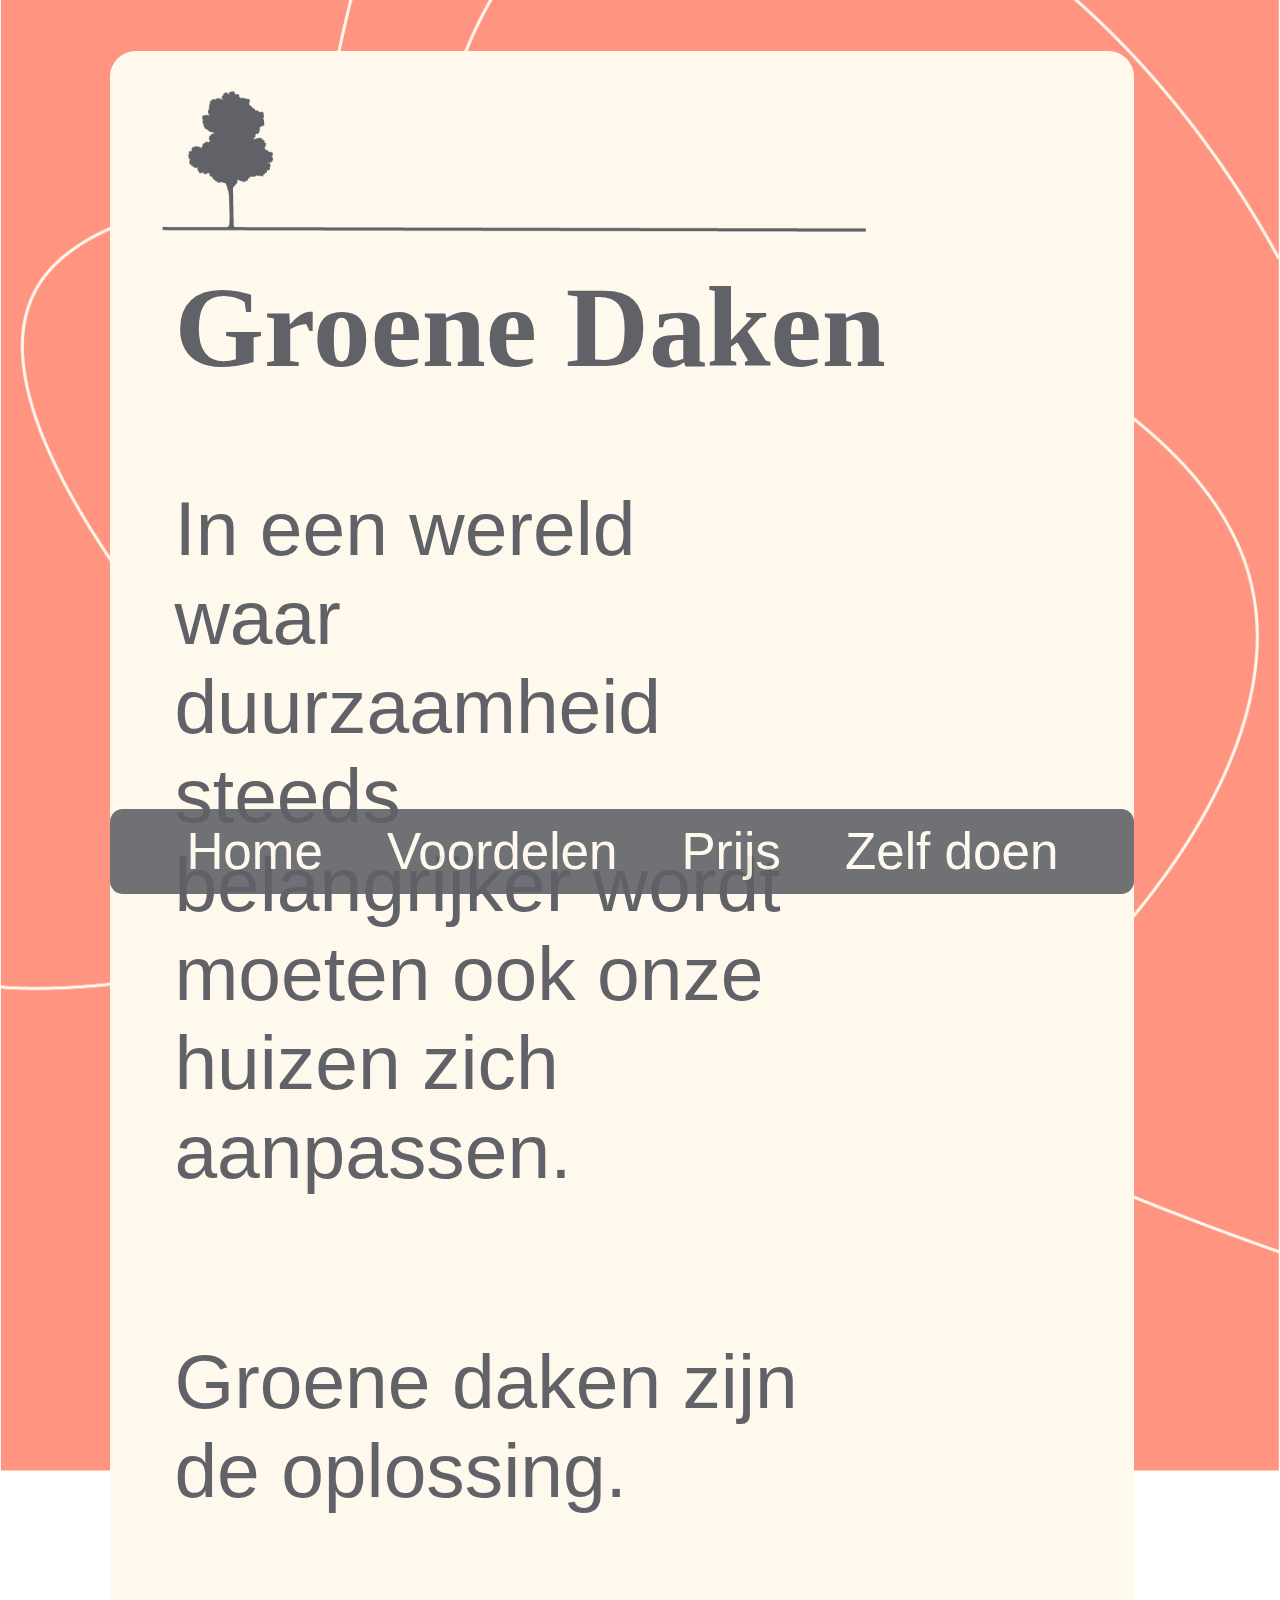
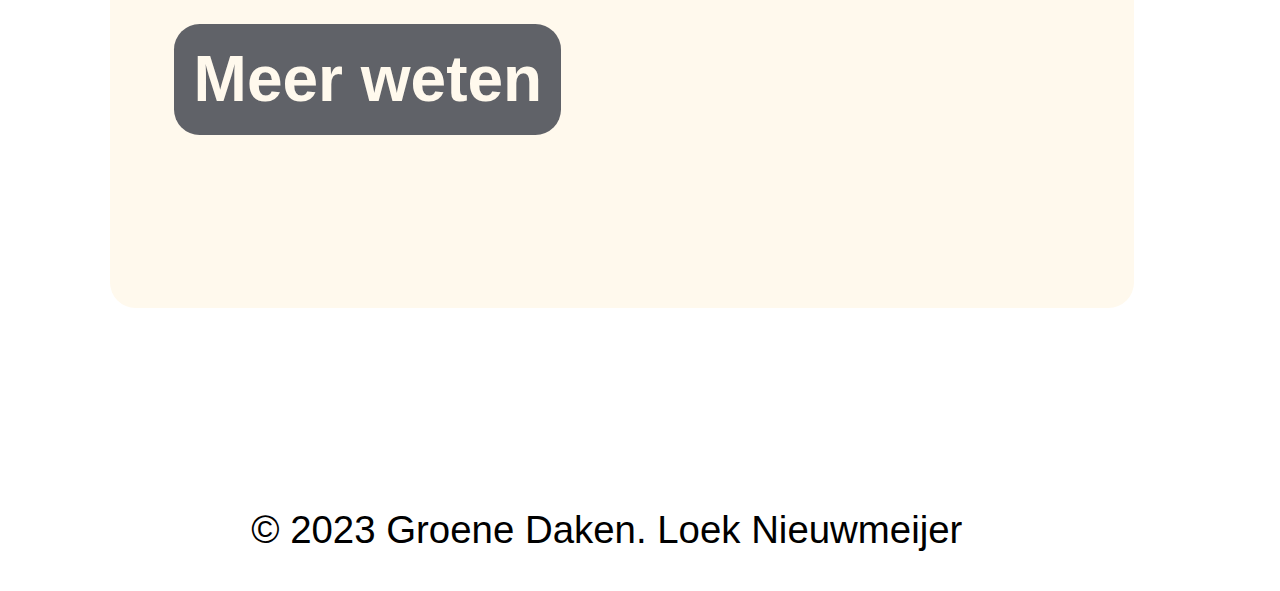
<file: index.html>
<!DOCTYPE html>
<html lang="nl">
<head>
    <meta charset="UTF-8">
    <meta name="viewport" content="width=device-width, initial-scale=1.0">
    <title>Document</title>
    <link rel="stylesheet" href="style.css">
</head>
<body class="page1">
    <main>
        <section class="sectionhp">
            <img class=pagina1logo1 src="images/logo.png" alt="">
            <h1 class="homepageh1">Groene Daken</h1>
             <p class="homepaginap">In een wereld waar 
                    duurzaamheid steeds 
                    belangrijker wordt moeten ook onze huizen zich aanpassen.</p>
            
             <p class="homepaginap">Groene daken zijn de 
                    oplossing.</p>

        <a class="linkbutton1" href="page3.html">Meer weten</a>
          </section>
          <nav class="navbar">
            <ul>
              <li><a href="index.html">Home</a></li>
              <li><a href="page3.html">Voordelen</a></li>
              <li><a href="page4.html">Prijs</a></li>
              <li><a href="page5.html">Zelf doen</a></li>
            </ul>
          </nav>
    </main>
    <footer id="footer">
      <p>© 2023 Groene Daken. Loek Nieuwmeijer</p>
        
    </footer>
</body>

</html>
</file>
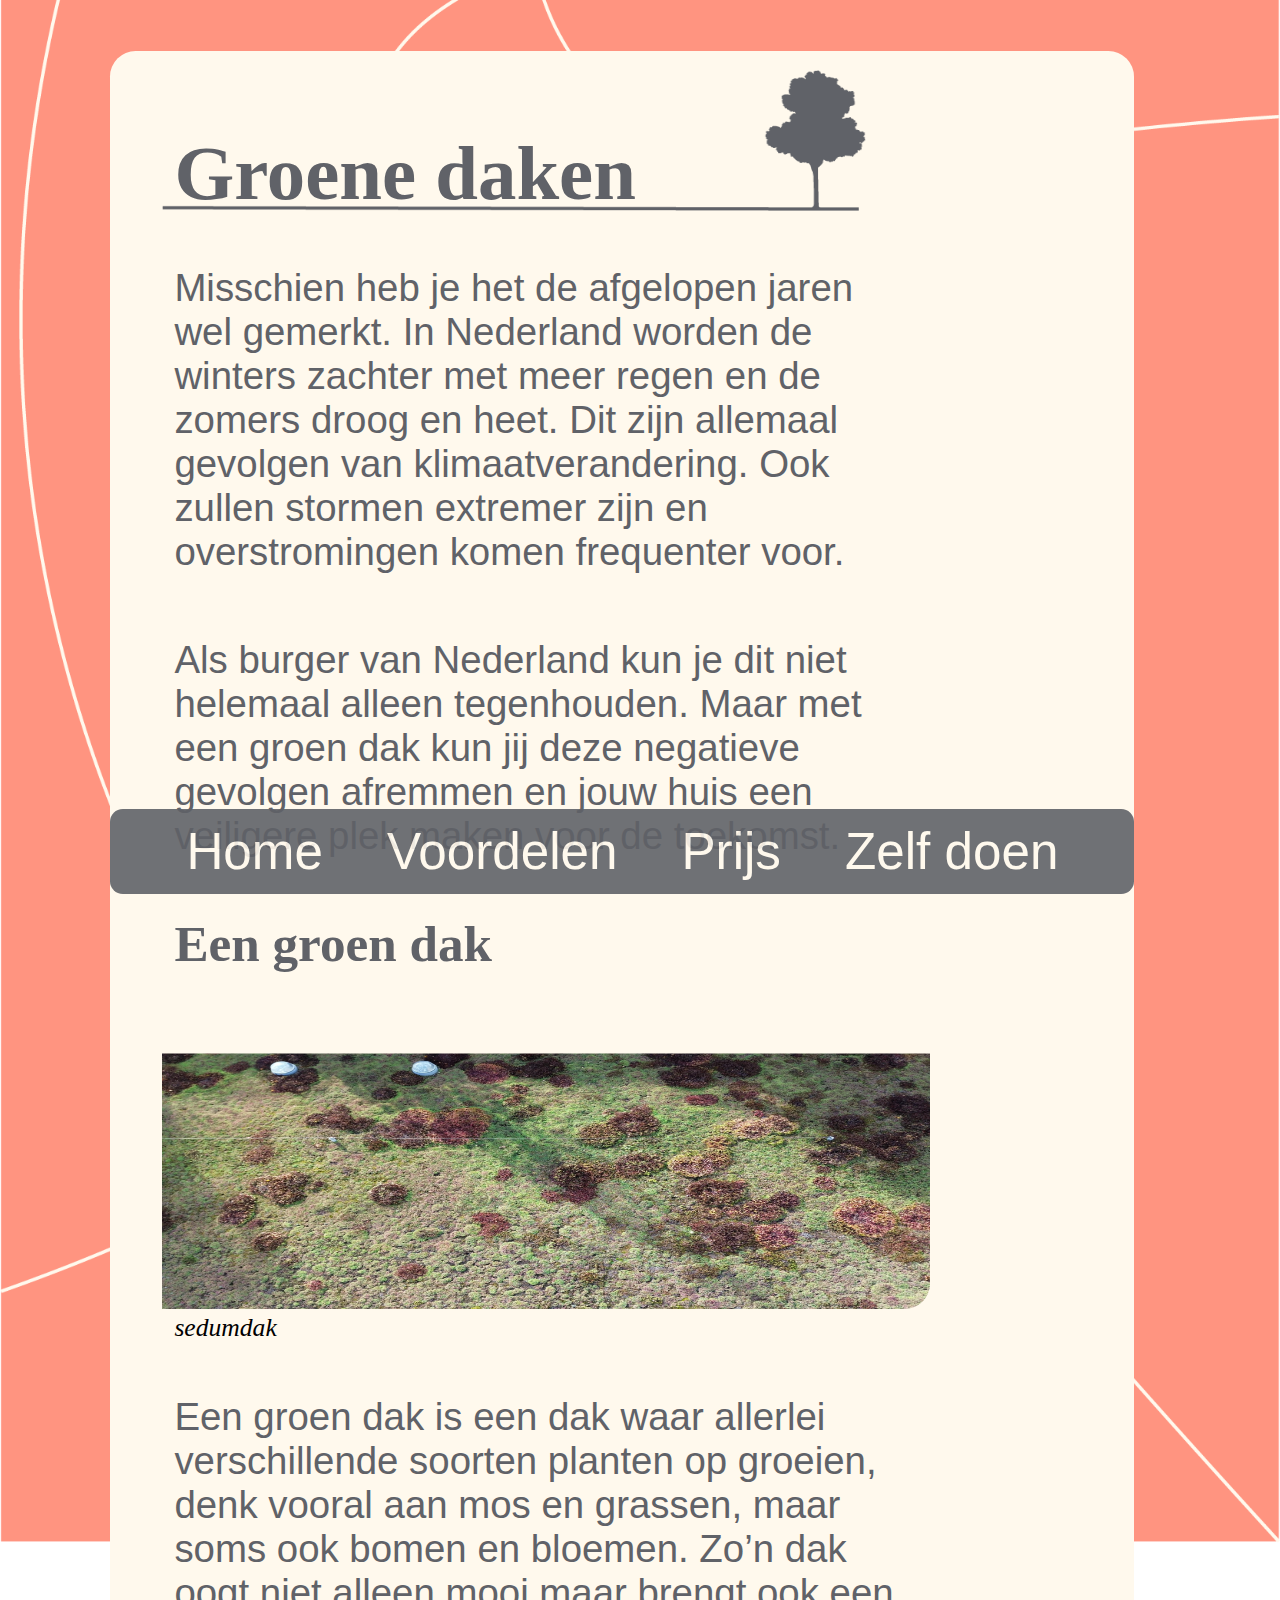
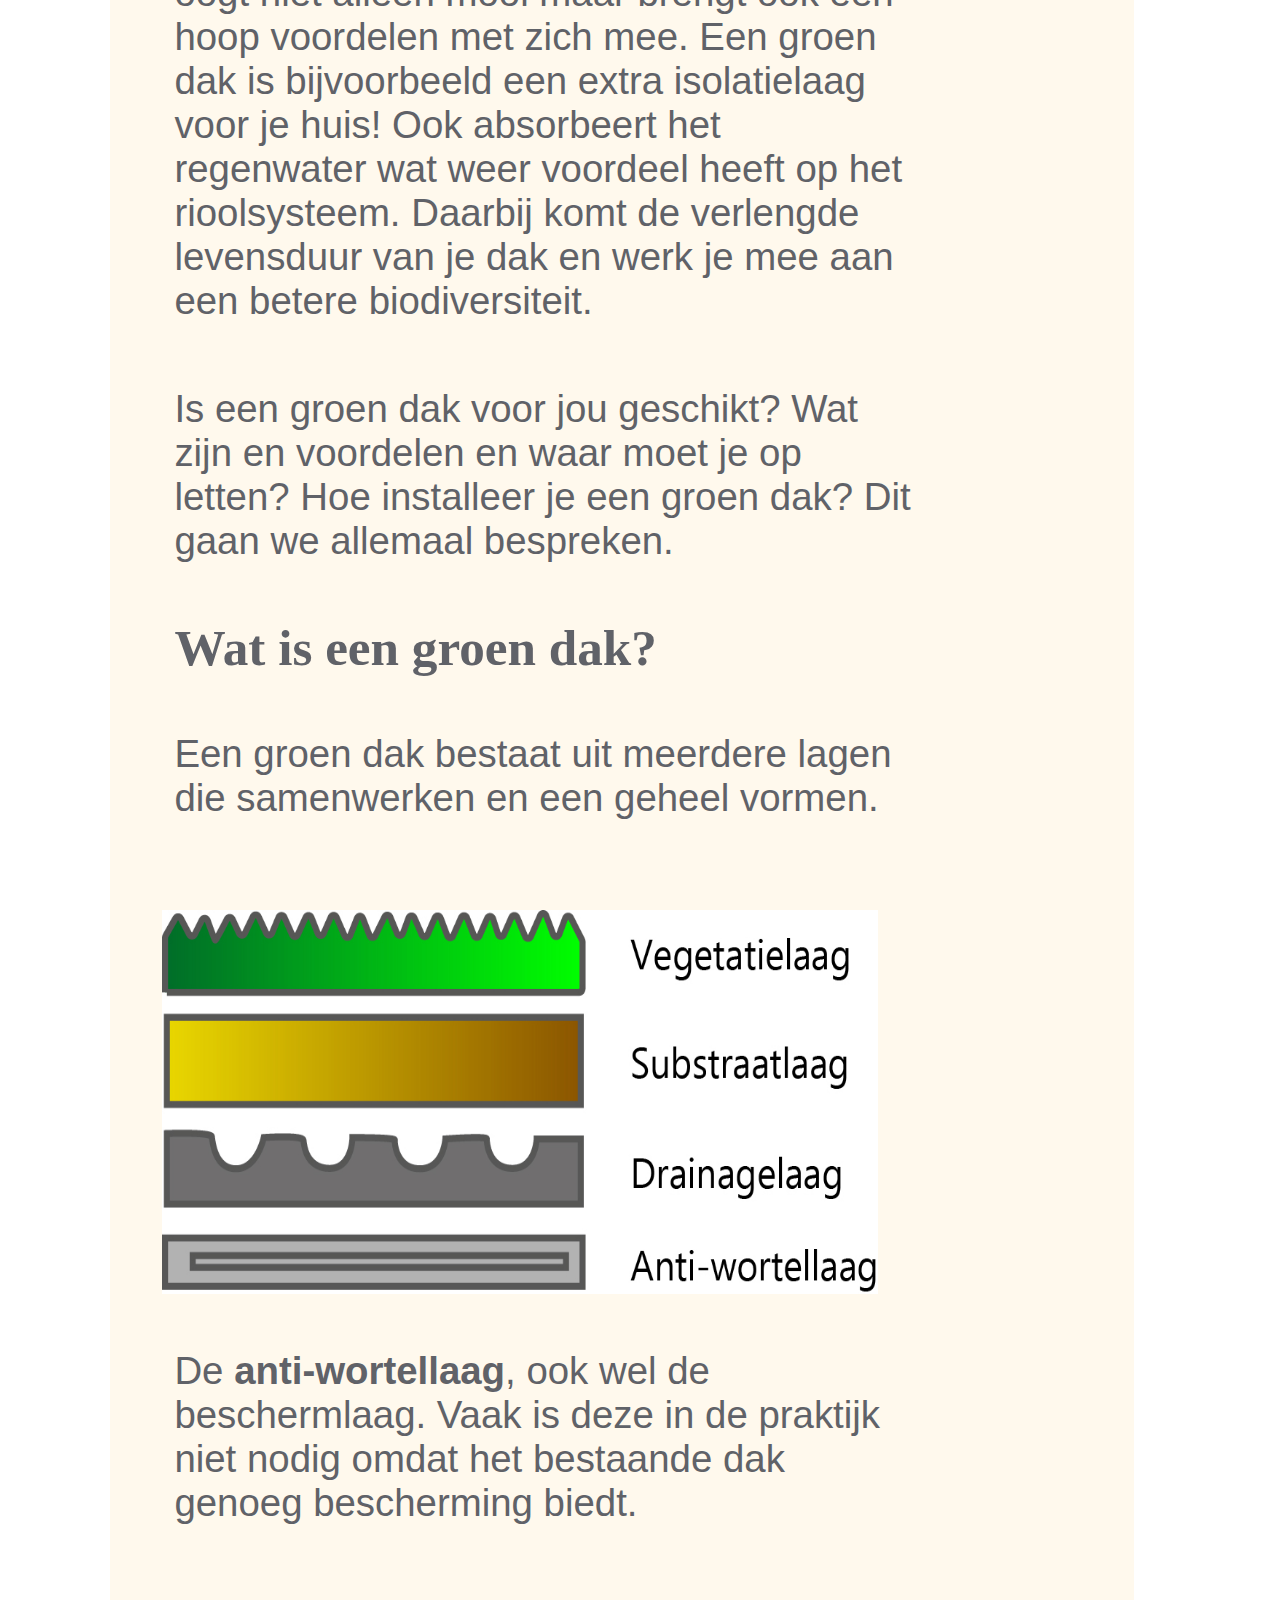
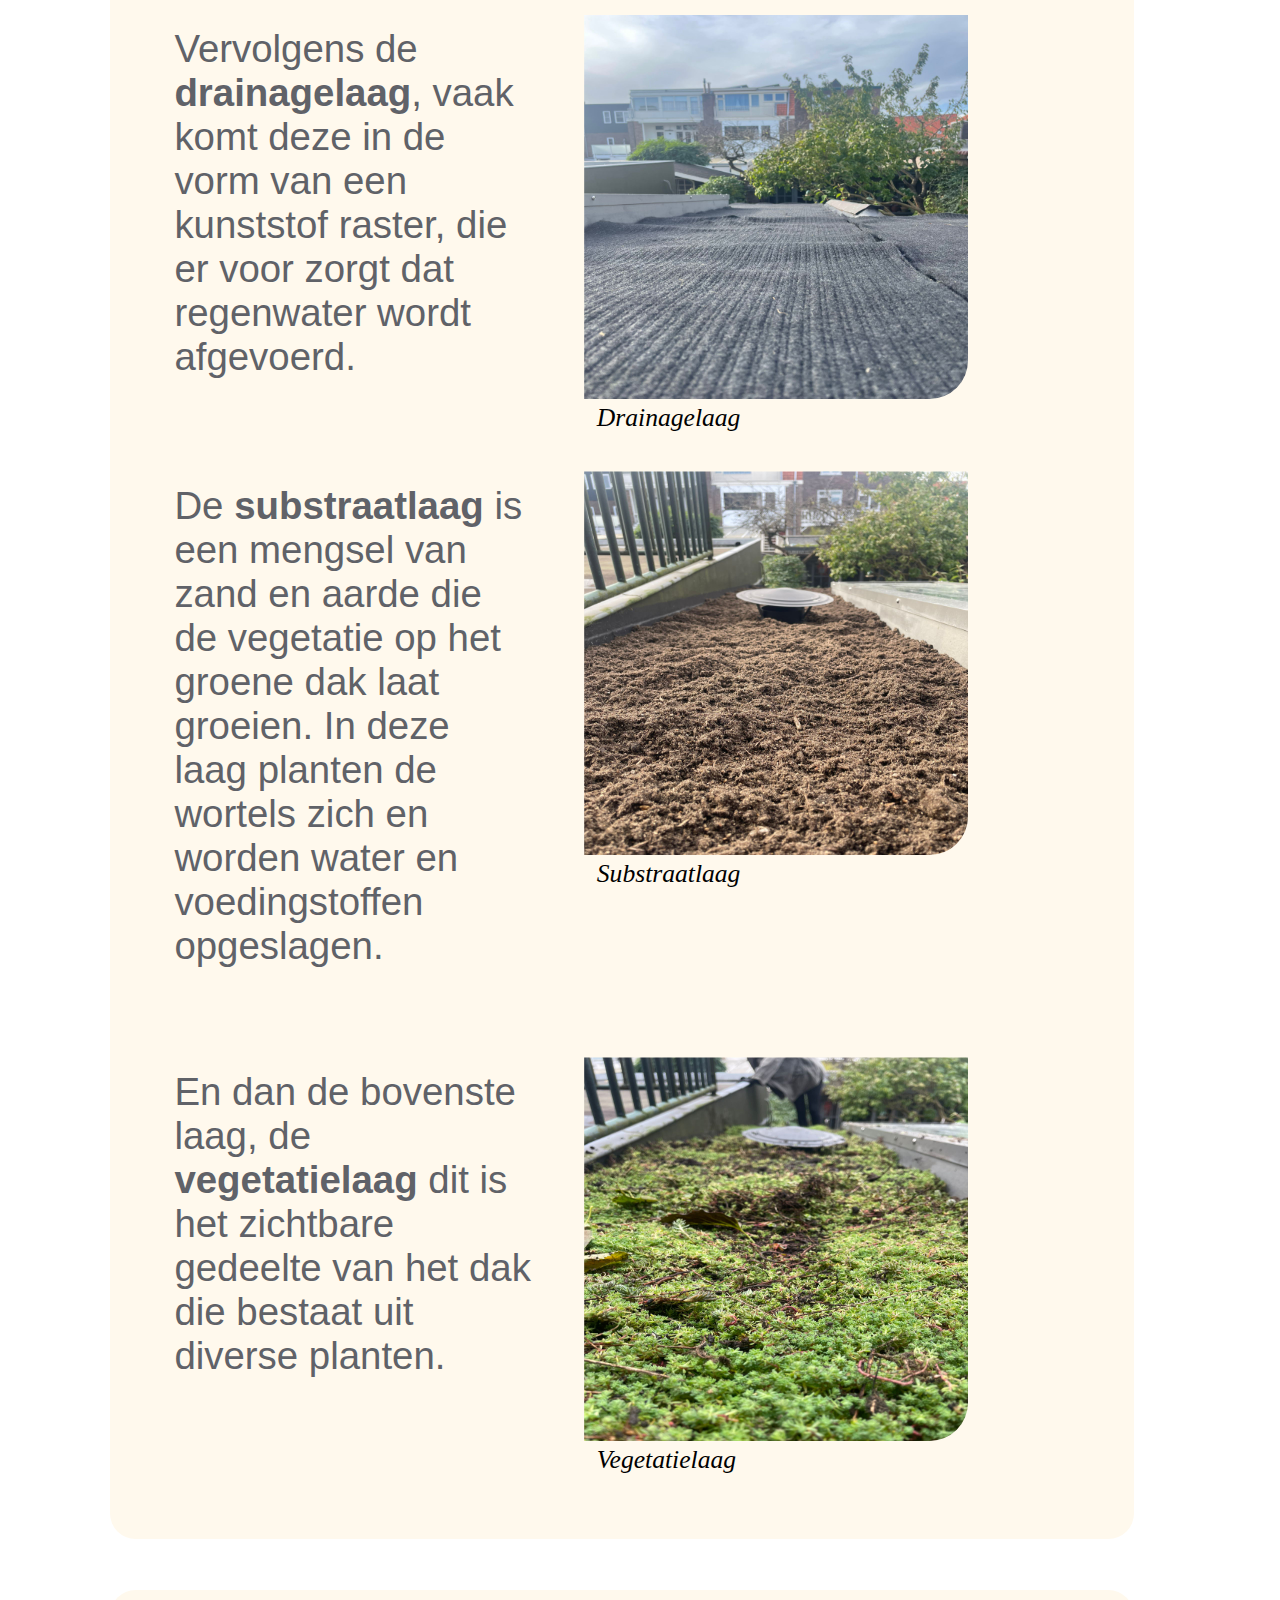
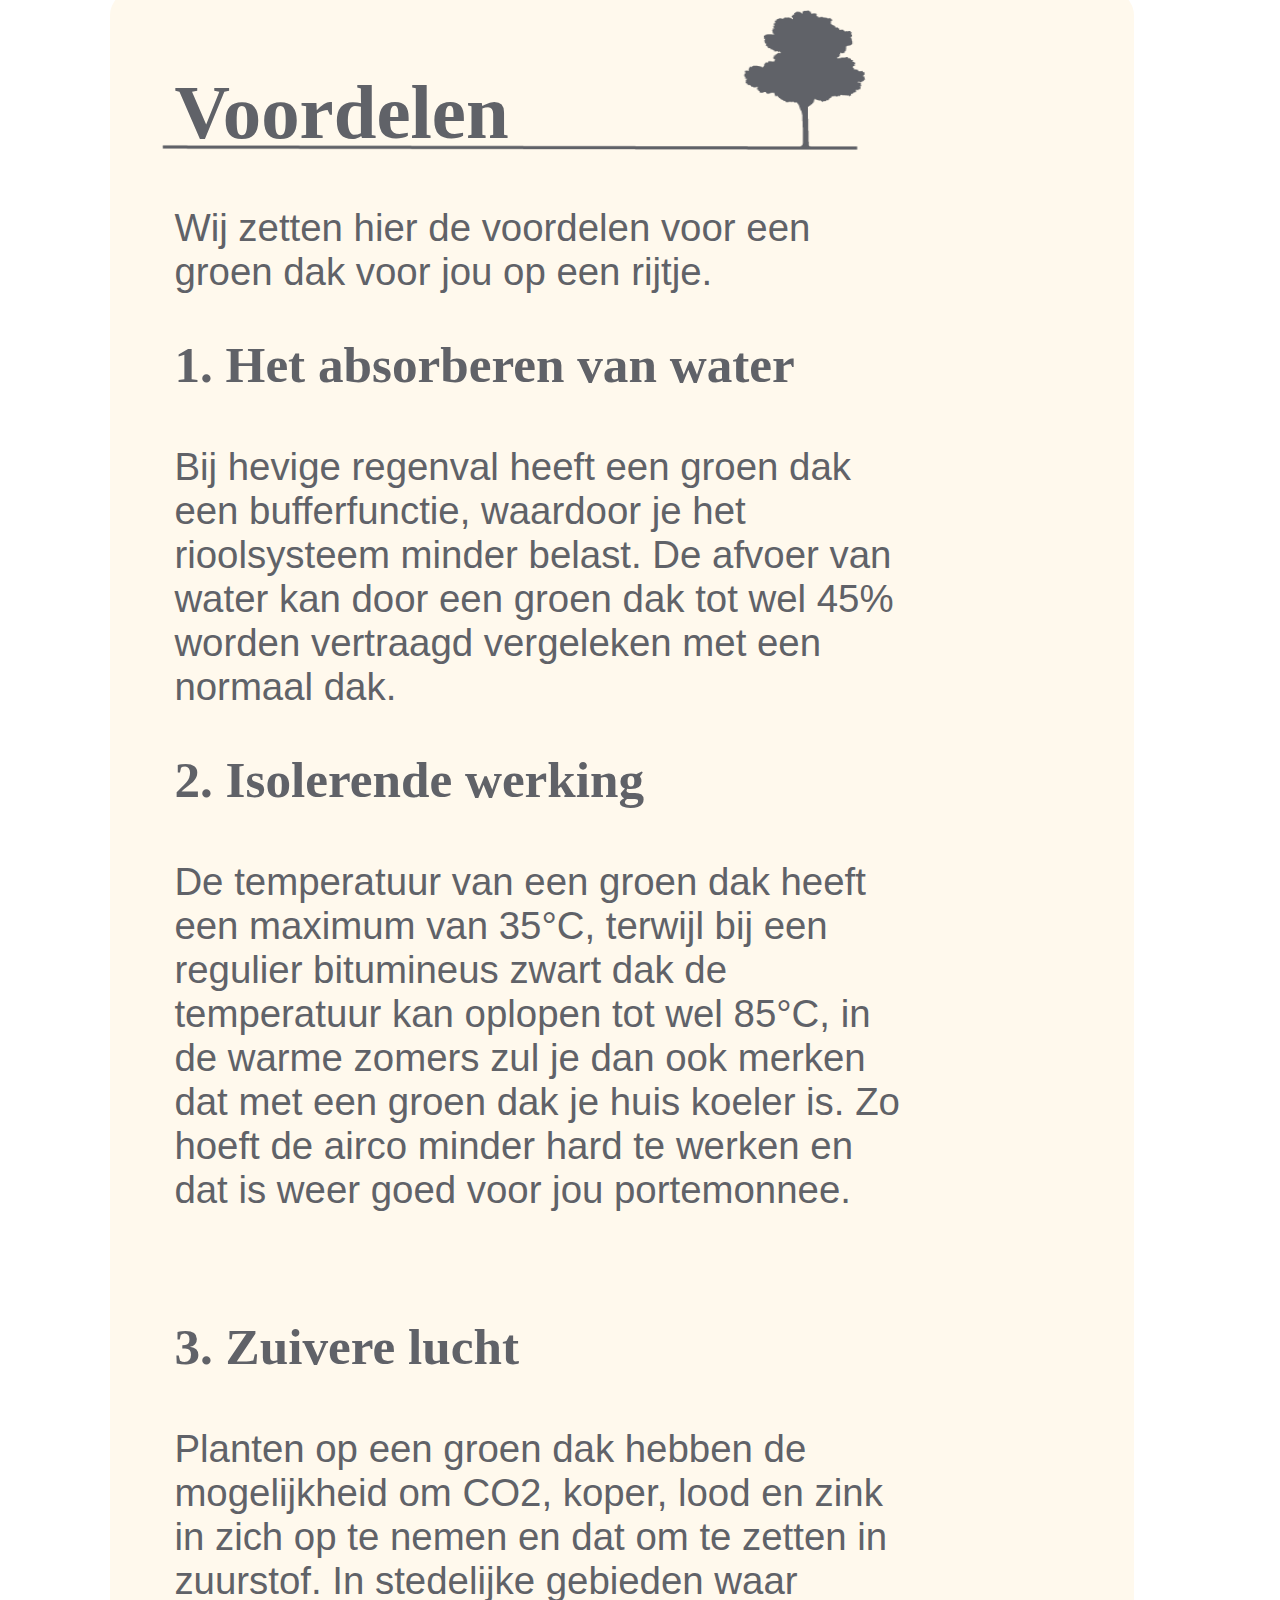
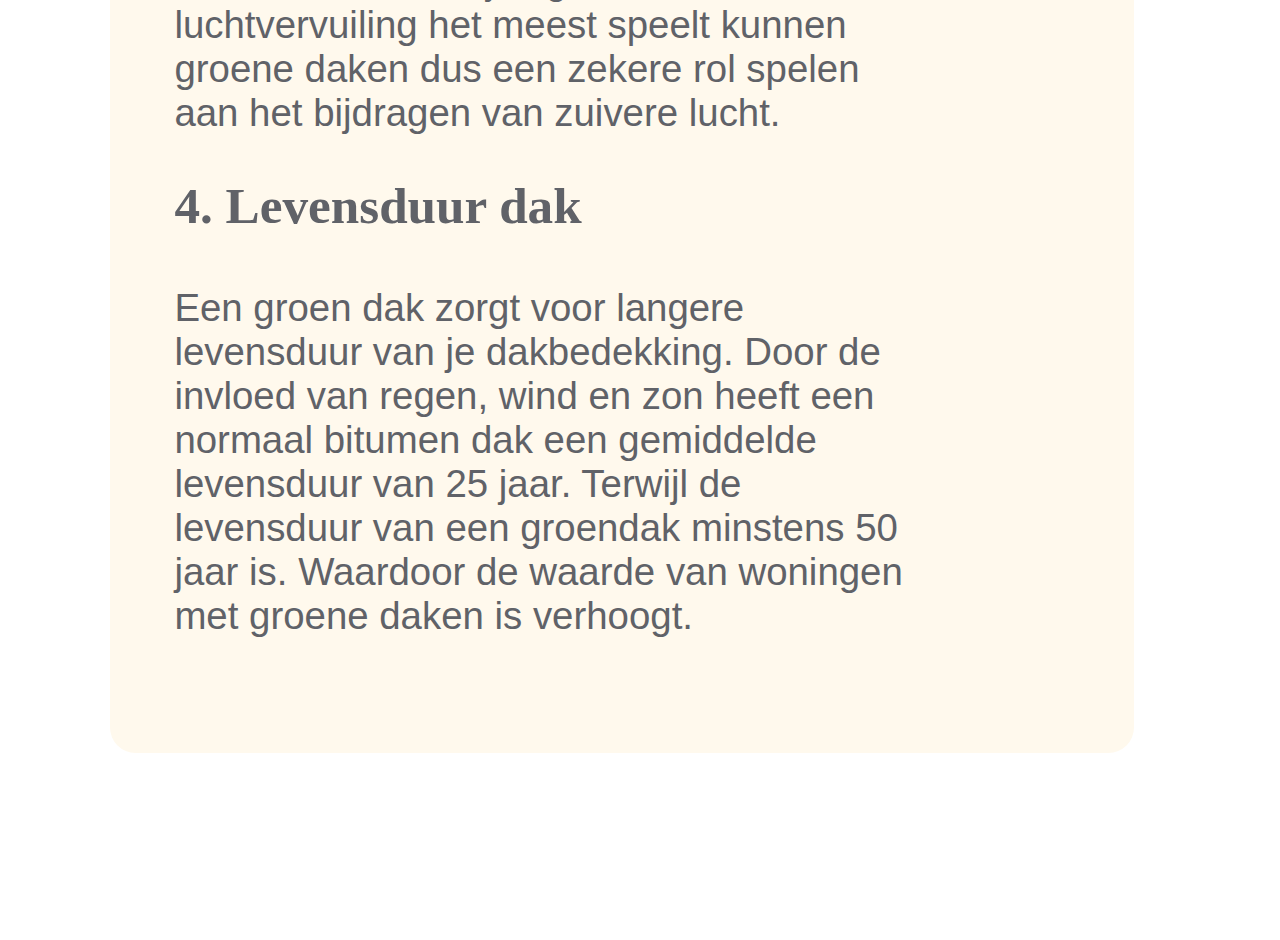
<file: page3.html>
<!DOCTYPE html>
<html lang="nl">
<head>
    <meta charset="UTF-8">
    <meta name="viewport" content="width=device-width, initial-scale=1.0">
    <title>Document</title>
    <link rel="stylesheet" href="style.css">
</head>
<body class="page2">
  <main>
    <section>

      <h1>Groene daken</h1>

      <img id=pagina2logo src="images/logo2.png" alt="">
      <p>Misschien heb je het de afgelopen jaren wel gemerkt. In Nederland worden de winters zachter met meer regen en de zomers droog en heet. Dit zijn allemaal gevolgen van klimaatverandering. Ook zullen stormen extremer zijn en overstromingen komen frequenter voor.</p>

      <p>Als burger van Nederland kun je dit niet helemaal alleen tegenhouden. Maar met een groen dak kun jij deze negatieve gevolgen afremmen en jouw huis een veiligere plek maken voor de toekomst.</p>

      <h2>Een groen dak</h2>

        <figure>
          <img id=droneshot1 src="images/droneshot1.JPG" alt="">
          <figcaption> sedumdak</figcaption>
        </figure>
        <p>Een groen dak is een dak waar allerlei verschillende soorten planten op groeien, denk vooral aan mos en grassen, maar soms ook bomen en bloemen. Zo’n dak oogt niet alleen mooi maar brengt ook een hoop voordelen met zich mee. Een groen dak is bijvoorbeeld een extra isolatielaag voor je huis! Ook absorbeert het regenwater wat weer voordeel heeft op het rioolsysteem. Daarbij komt de verlengde levensduur van je dak en werk je mee aan een betere biodiversiteit. </p>
        <p>Is een groen dak voor jou geschikt? Wat zijn en voordelen en waar moet je op letten? Hoe installeer je een groen dak? Dit gaan we allemaal bespreken.</p>
        
        <h2>Wat is een groen dak?</h2>

        <p> Een groen dak bestaat uit meerdere lagen die samenwerken en een geheel vormen.</p>
        <img id=groendak src="images/doorsnee.jpg" alt="">
        <p>  De  <strong>anti-wortellaag</strong>, ook wel de beschermlaag. Vaak is deze in de praktijk niet nodig omdat het bestaande dak genoeg bescherming biedt. </p>
        
        <div class="box1">
          <p> Vervolgens de <strong>drainagelaag</strong>, vaak komt deze in de vorm van een kunststof raster, die er voor zorgt dat regenwater wordt afgevoerd. </p>
           <figure>
            <img src="images/drainagelaag.jpg" alt="">
            <figcaption>Drainagelaag</figcaption>
          </figure>
        </div>

          <div class="box1">
            <p> De <strong>substraatlaag</strong> is een mengsel van zand en aarde die de vegetatie op het groene dak laat groeien. In deze laag planten de wortels zich en worden water en voedingstoffen opgeslagen.</p>
            <figure>
              <img src="images/substraatlaag.jpg" alt="">
              <figcaption>Substraatlaag</figcaption>
            </figure>
          </div>

          <div class="box1">
            <p> En dan de bovenste laag, de <strong>vegetatielaag</strong> dit is het zichtbare gedeelte van het dak die bestaat uit diverse planten.</p>
            <figure>
              <img src="images/vegetatielaag.jpg" alt="">
              <figcaption>Vegetatielaag</figcaption>
            </figure>
          </div>
            

             
          </section>

          <section>

            <h1>Voordelen</h1>
            <img id=pagina2logo3 src="images/logo3.png" alt="">
            <p>Wij zetten hier de voordelen voor een groen dak voor jou op een rijtje.</p>
                
            <h3> 1. Het absorberen van water</h3>

            <p>Bij hevige regenval heeft een groen dak een bufferfunctie, waardoor je het rioolsysteem minder belast. De afvoer van water kan door een groen dak tot wel 45% worden vertraagd vergeleken met een normaal dak. </p>

             <h3> 2. Isolerende werking</h3>

            <p>De temperatuur van een groen dak heeft een maximum van 35°C, terwijl bij een regulier bitumineus zwart dak de temperatuur kan oplopen tot wel 85°C, in de warme zomers zul je dan ook merken dat met een groen dak je huis koeler is. Zo hoeft de airco minder hard te werken en dat is weer goed voor jou portemonnee. <p>

            <h3>3. Zuivere lucht</h3>

             <p>Planten op een groen dak hebben de mogelijkheid om CO2, koper, lood en zink in zich op te nemen en dat om te zetten in zuurstof. In stedelijke gebieden waar luchtvervuiling het meest speelt kunnen groene daken dus een zekere rol spelen aan het bijdragen van zuivere lucht.</p>
                    
            <h3>4. Levensduur dak</h3>

            <p>Een groen dak zorgt voor langere levensduur van je dakbedekking. Door de invloed van regen, wind en zon heeft een normaal bitumen dak een gemiddelde levensduur van 25 jaar. Terwijl de levensduur van een groendak minstens 50 jaar is. Waardoor de waarde van woningen met groene daken is verhoogt.</p>

          </section>


          <nav class="navbar">
            <ul>
              <li><a href="index.html">Home</a></li>
              <li><a href="page3.html">Voordelen</a></li>
              <li><a href="page4.html">Prijs</a></li>
              <li><a href="page5.html">Zelf doen</a></li>
            </ul>
          </nav> 
    </main>
</file>
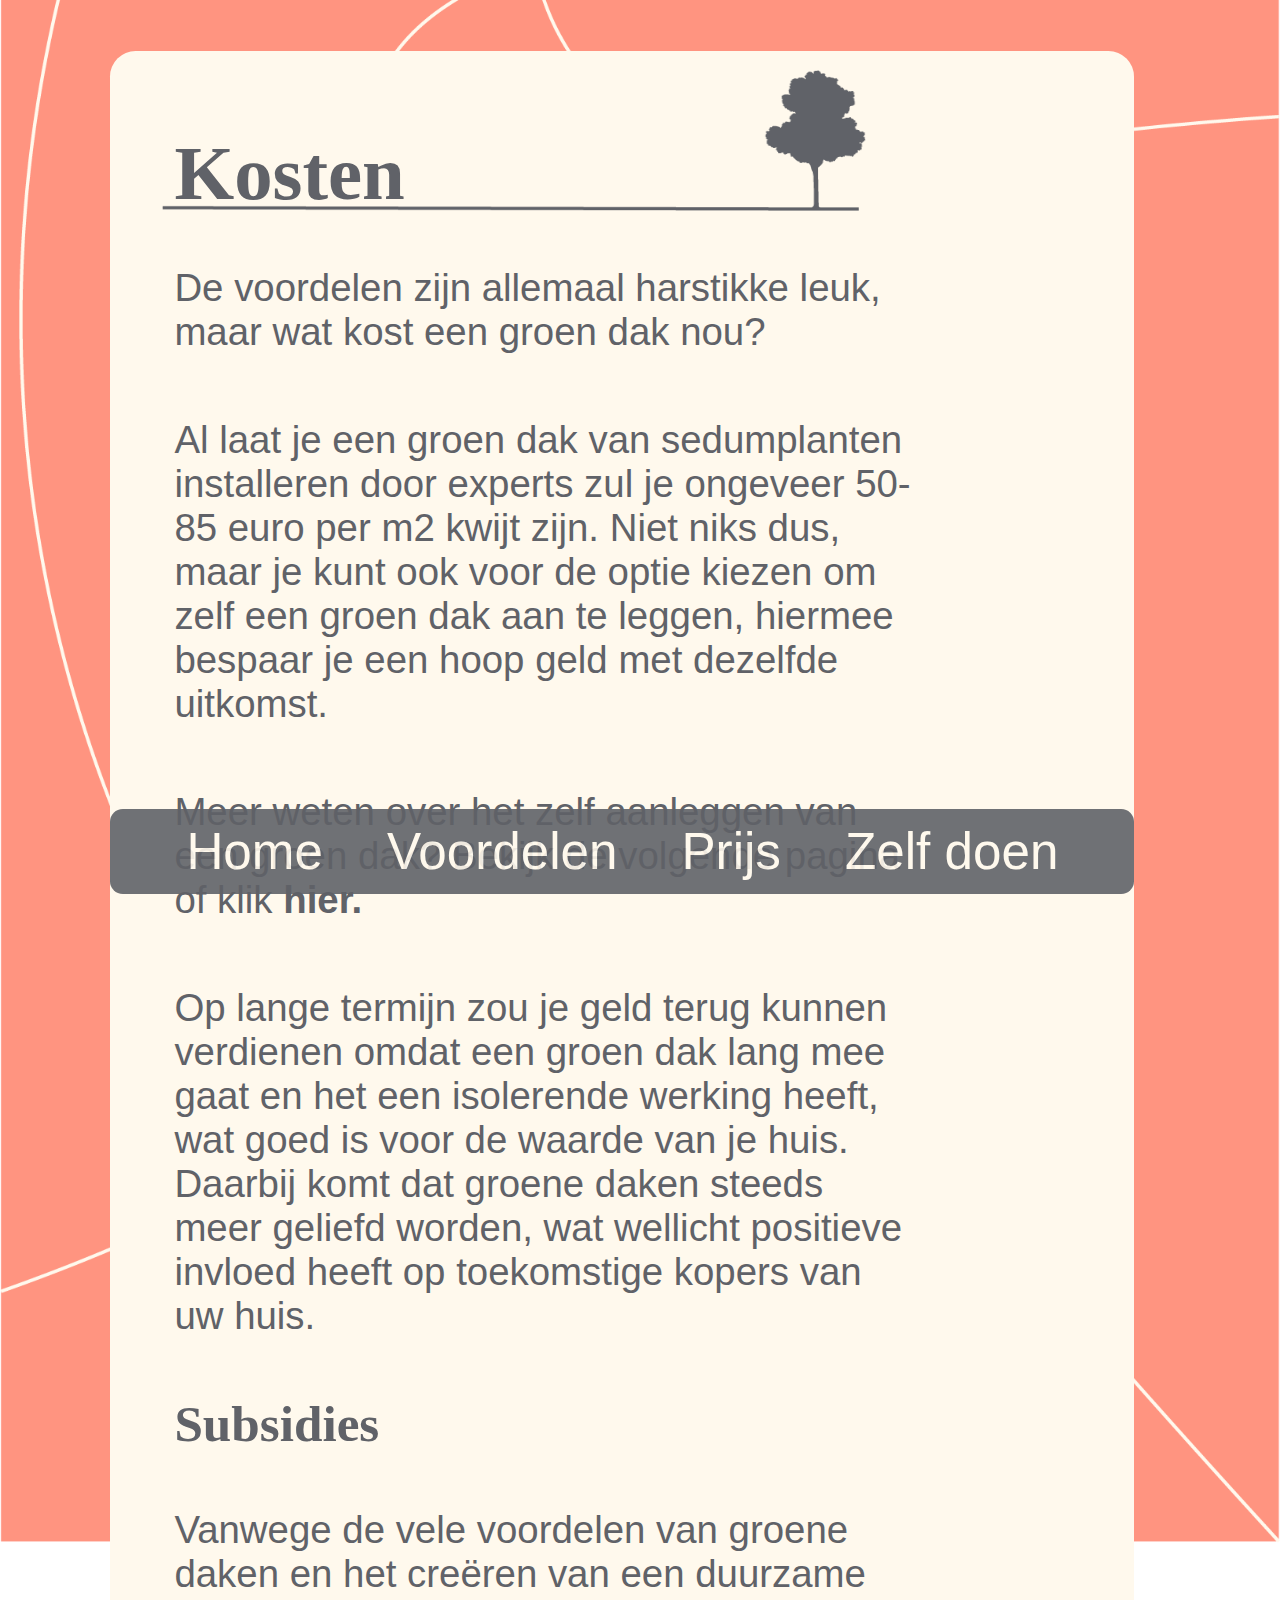
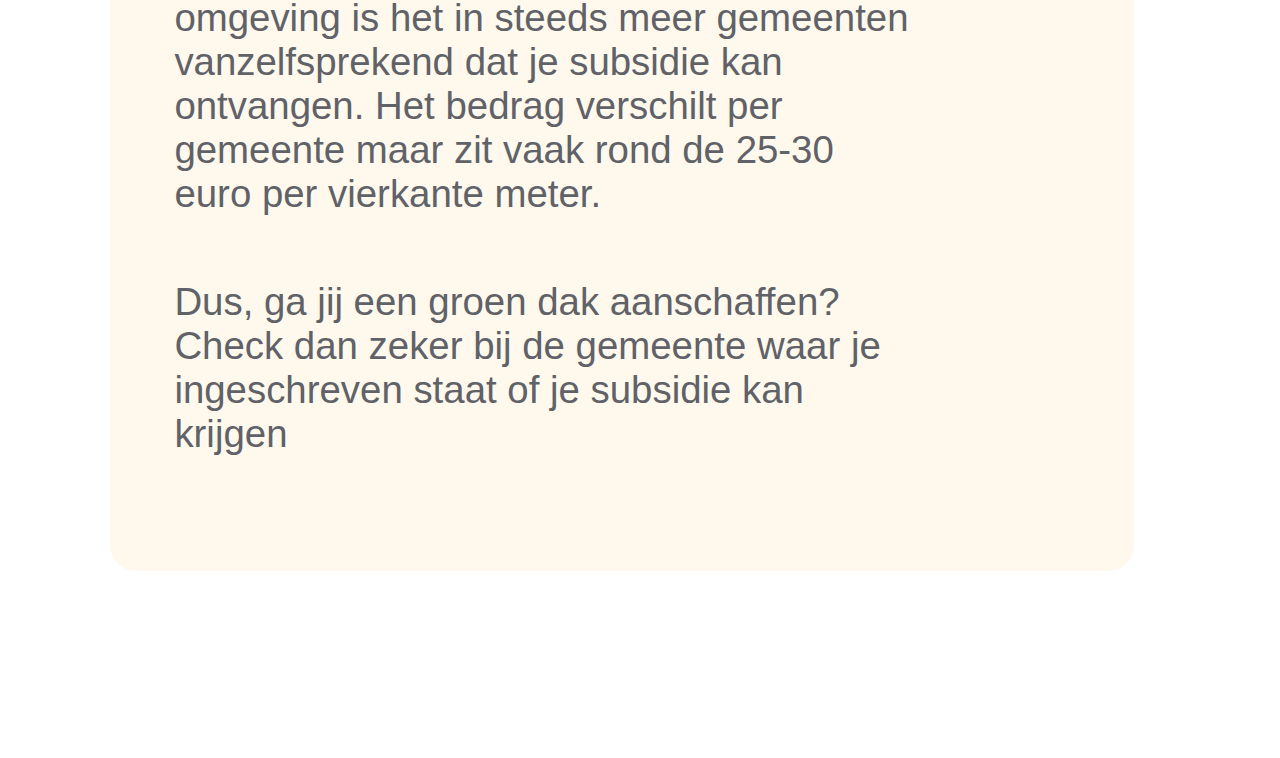
<file: page4.html>
<!DOCTYPE html>
<html lang="nl">
<head>
    <meta charset="UTF-8">
    <meta name="viewport" content="width=device-width, initial-scale=1.0">
    <title>Document</title>
    <link rel="stylesheet" href="style.css">
</head>
<body class="page2">
    <main>
        <section>
            <h1>Kosten</h1>
            <img id=pagina2logo  src="images/logo2.png" alt="">
            <p>De voordelen zijn allemaal harstikke leuk, maar wat kost een groen dak nou?</p>
            <p>Al laat je een groen dak van sedumplanten installeren door experts zul je ongeveer 50-85 euro per m2 kwijt zijn. Niet niks dus, maar je kunt ook voor de optie kiezen om zelf een groen dak aan te leggen, hiermee bespaar je een hoop geld met dezelfde uitkomst. </p>
            <p>Meer weten over het zelf aanleggen van een groen dak? Bekijk de volgende pagina of klik <a class="textlink" href="page5.html">hier.</a></p>
            <p>Op lange termijn zou je geld terug kunnen verdienen omdat een groen dak lang mee gaat en het een isolerende werking heeft, wat goed is voor de waarde van je huis. Daarbij komt dat groene daken steeds meer geliefd worden, wat wellicht positieve invloed heeft op toekomstige kopers van uw huis.</p>
            <h2>Subsidies</h2>
            <p>Vanwege de vele voordelen van groene daken en het creëren van een duurzame omgeving is het in steeds meer gemeenten vanzelfsprekend dat je subsidie kan ontvangen. Het bedrag verschilt per gemeente maar zit vaak rond de 25-30 euro per vierkante meter.</p>
            <p>Dus, ga jij een groen dak aanschaffen? Check dan zeker bij de gemeente waar je ingeschreven staat of je subsidie kan krijgen</p>
        </section>
        <nav class="navbar">
            <ul>
              <li><a href="index.html">Home</a></li>
              <li><a href="page3.html">Voordelen</a></li>
              <li><a href="page4.html">Prijs</a></li>
              <li><a href="page5.html">Zelf doen</a></li>
            </ul>
          </nav>
    </main>
</file>
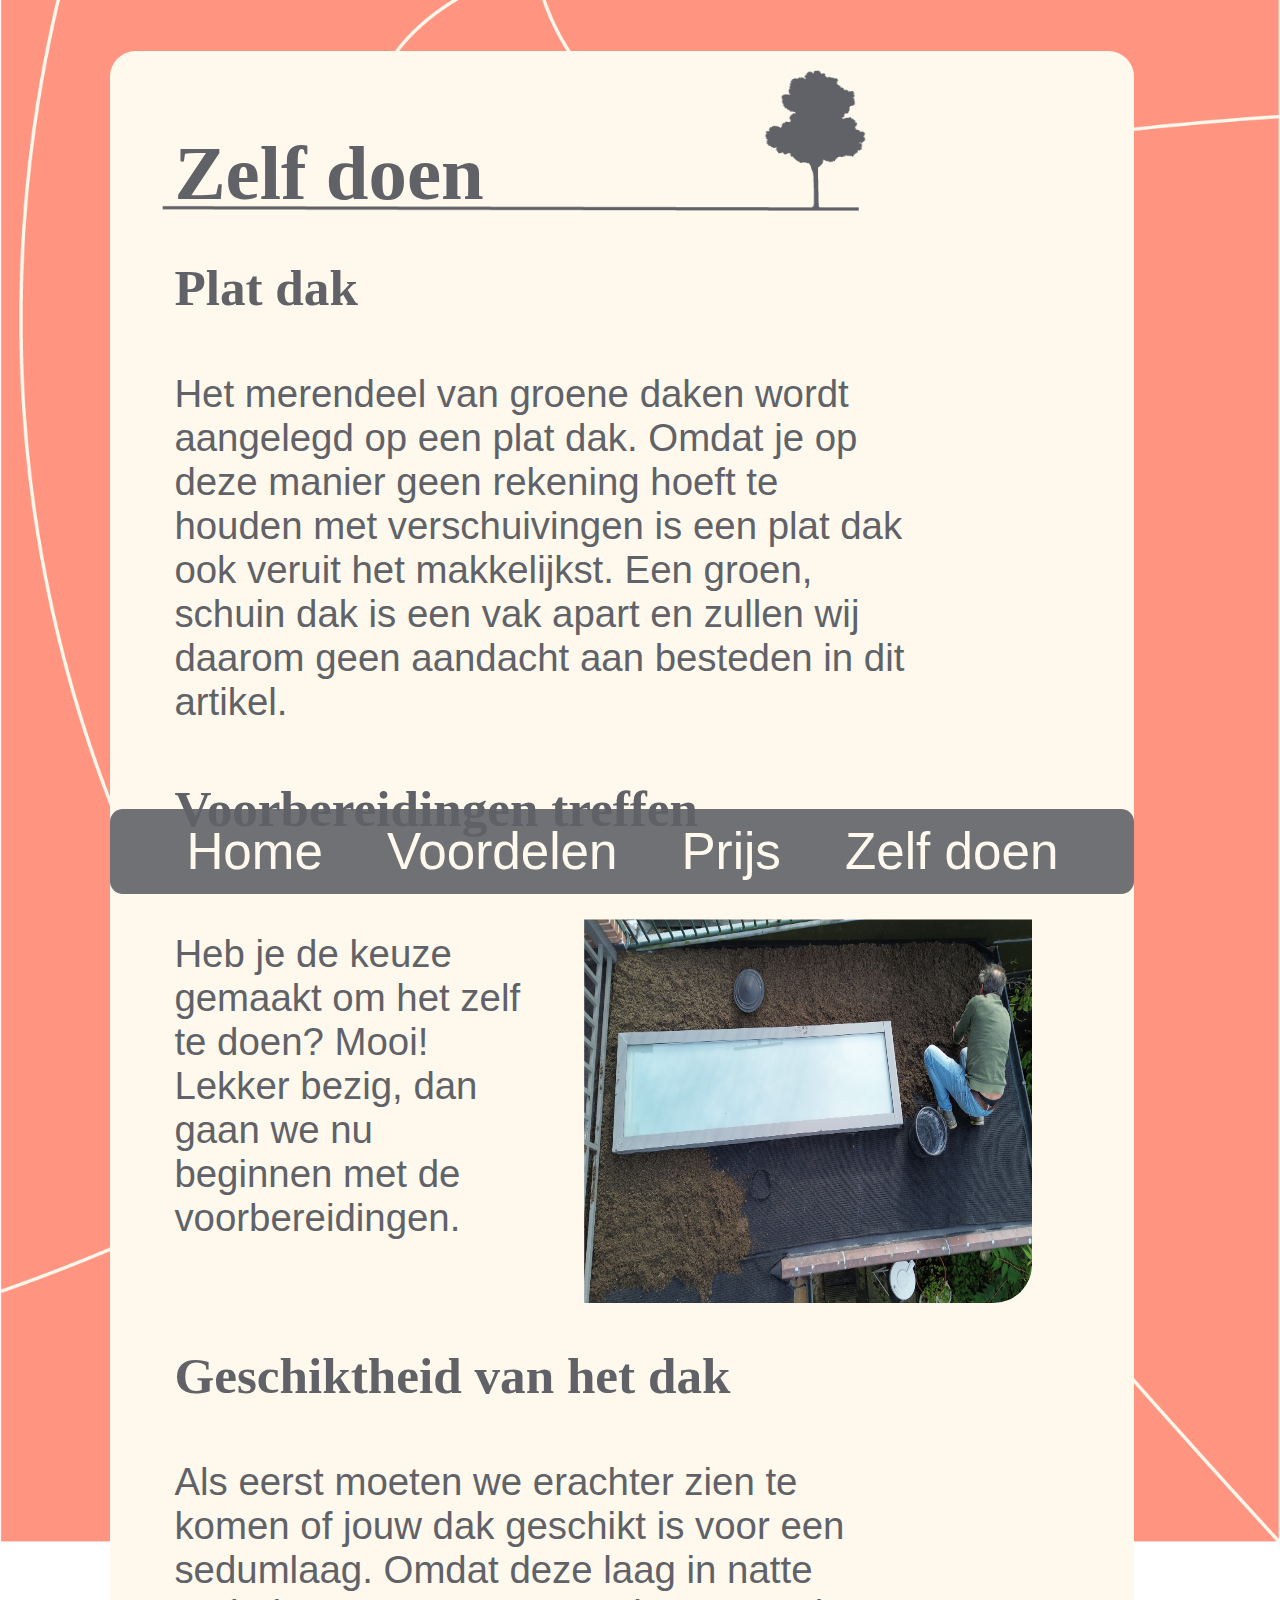
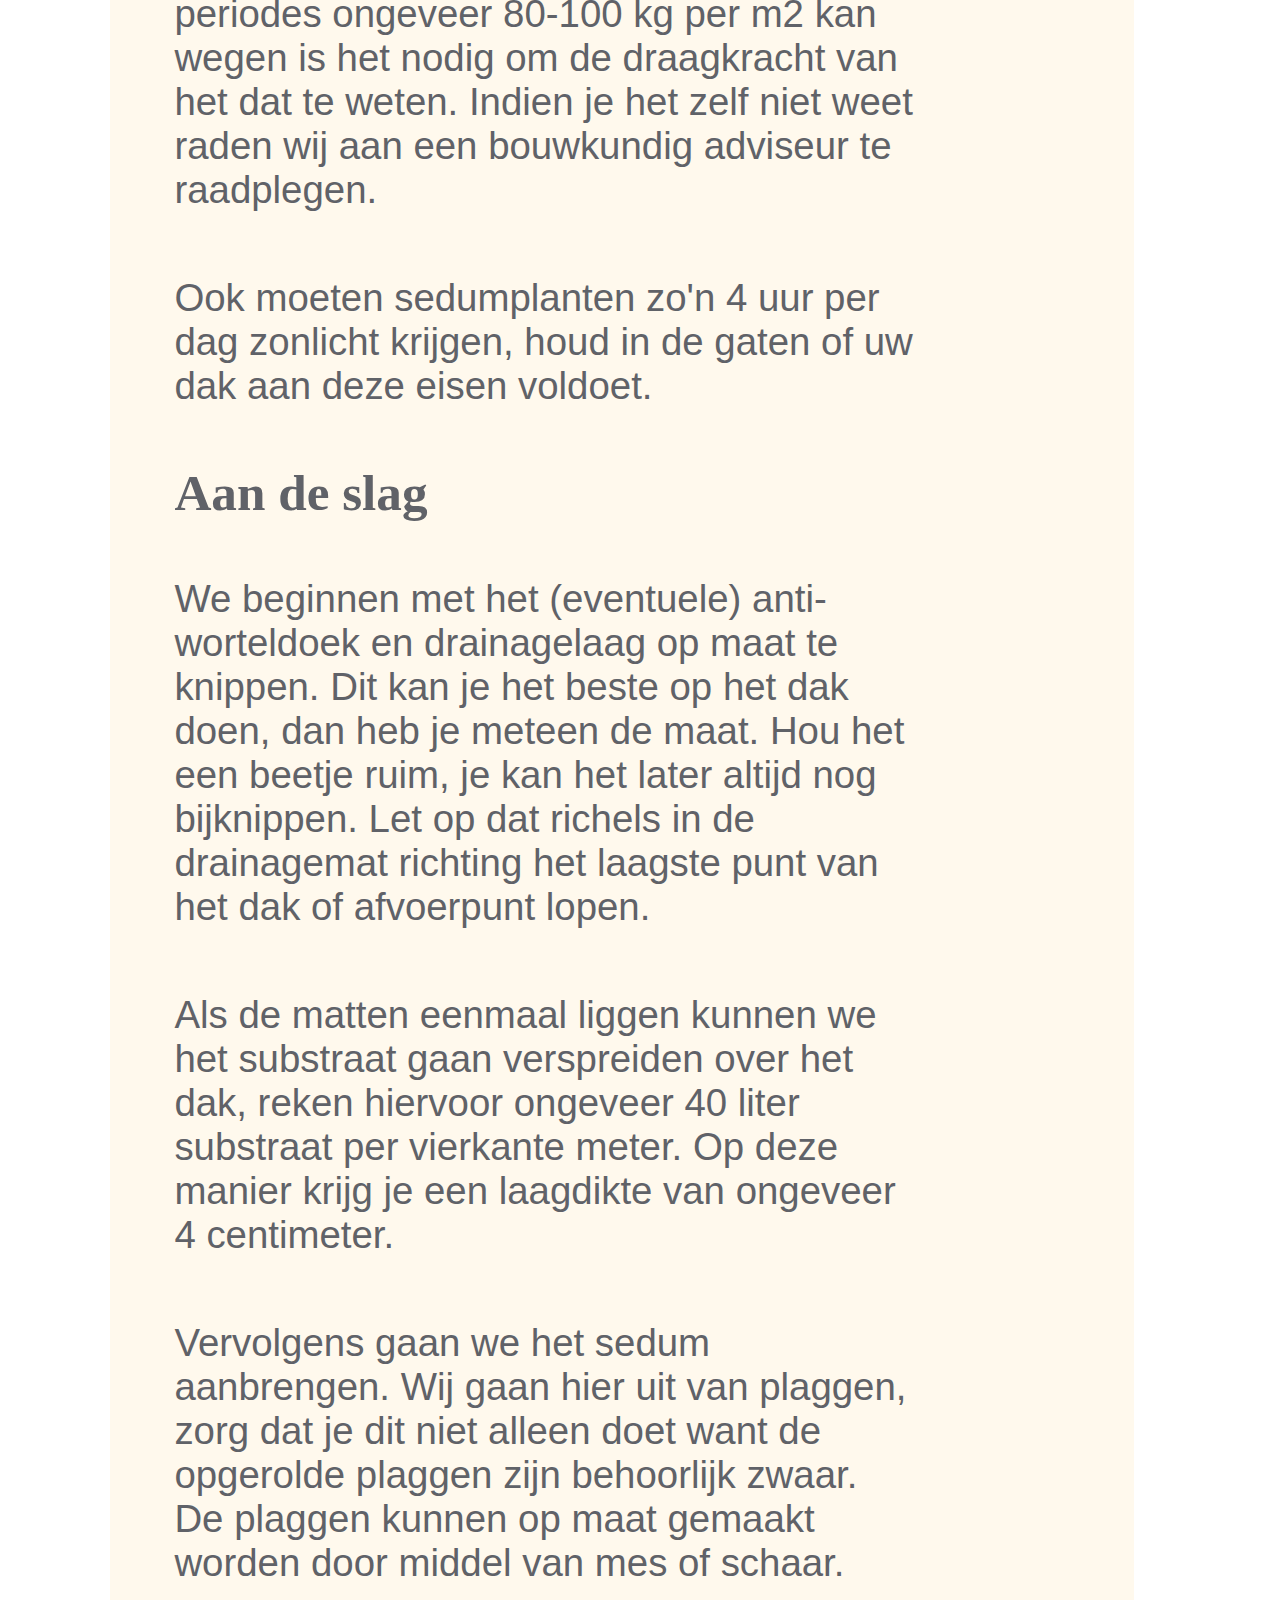
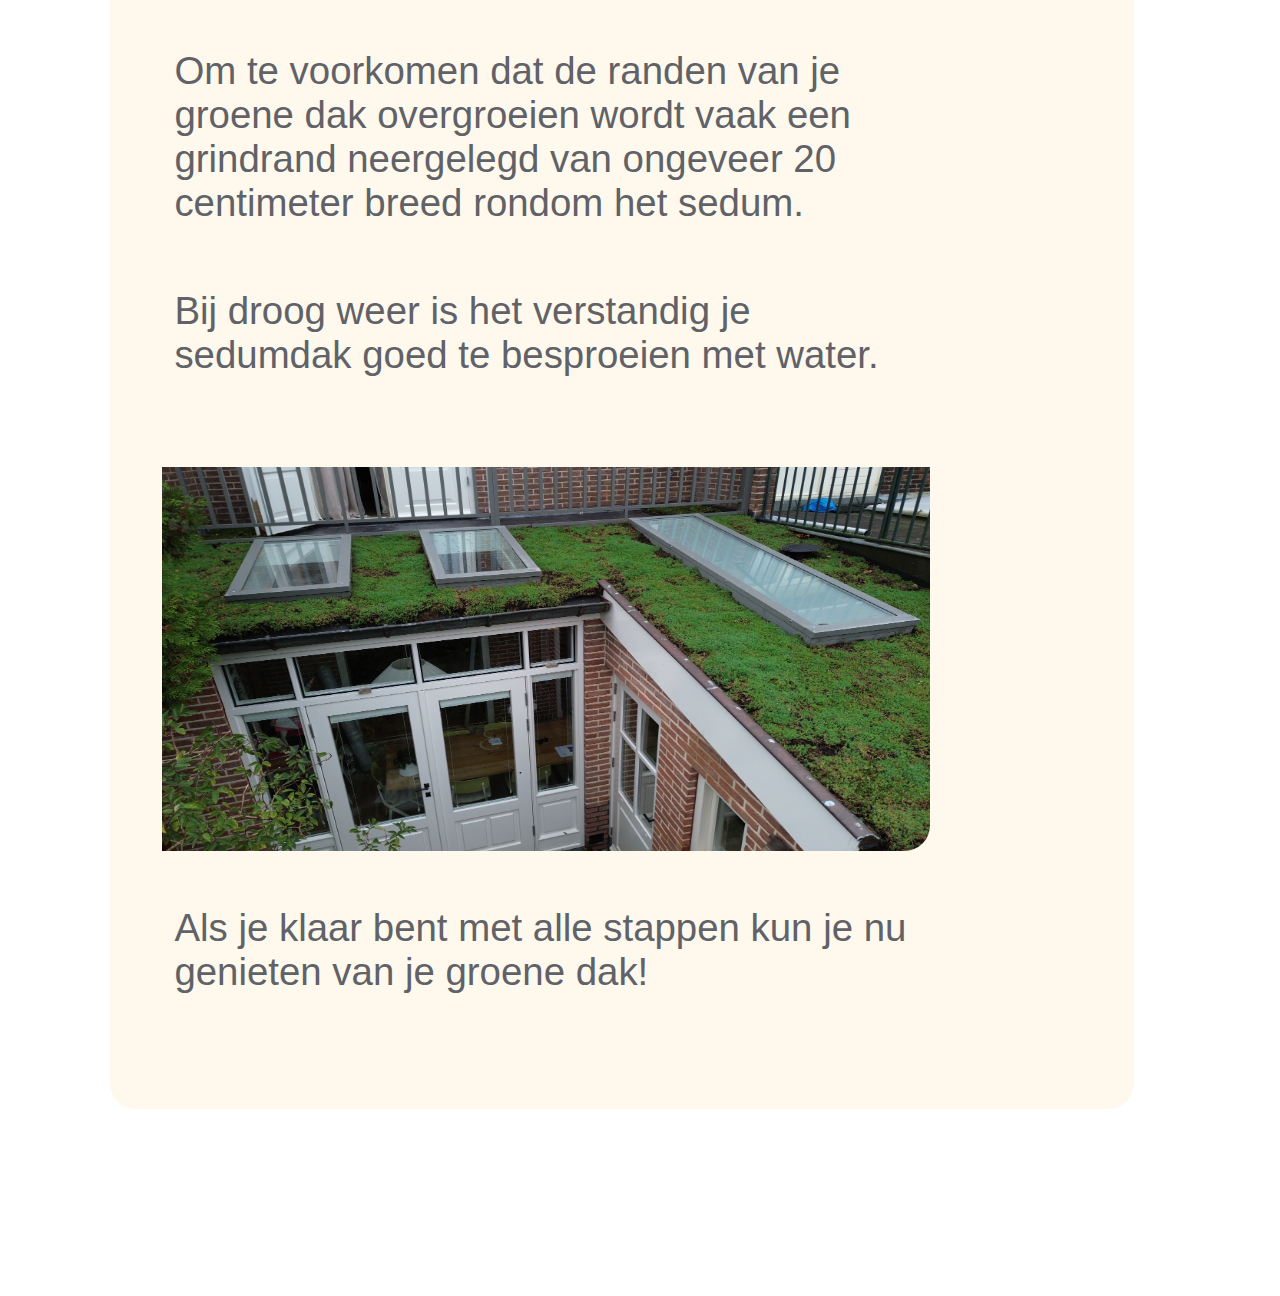
<file: page5.html>
<!DOCTYPE html>
<html lang="nl">
<head>
    <meta charset="UTF-8">
    <meta name="viewport" content="width=device-width, initial-scale=1.0">
    <title>Document</title>
    <link rel="stylesheet" href="style.css">
</head>
<body class="page2">
    <main>
        <section>
            <h1>Zelf doen</h1>
            <img id=pagina2logo src="images/logo2.png" alt="">
            
            <h2>Plat dak</h2>
            <p>Het merendeel van groene daken wordt aangelegd op een plat dak. Omdat je op deze manier geen rekening hoeft te houden met verschuivingen is een plat dak ook veruit het makkelijkst. Een groen, schuin dak is een vak apart en zullen wij daarom geen aandacht aan besteden in dit artikel. </p>
            <h2>Voorbereidingen treffen</h2>
            <div class="box2">
                <p>Heb je de keuze gemaakt om het zelf te doen? Mooi! Lekker bezig, dan gaan we nu beginnen met de voorbereidingen.</p>
                <img src="images/zelfdoen.JPG" alt="">
            </div>
            <h2>Geschiktheid van het dak</h2>
            <p>Als eerst moeten we erachter zien te komen of jouw dak geschikt is voor een sedumlaag. Omdat deze laag in natte periodes ongeveer 80-100 kg per m2 kan wegen is het nodig om de draagkracht van het dat te weten. Indien je het zelf niet weet raden wij aan een bouwkundig adviseur te raadplegen. </p>
            
            <p>Ook moeten sedumplanten zo'n 4 uur per dag zonlicht krijgen, houd in de gaten of uw dak aan deze eisen voldoet.</p>

            <h2>Aan de slag</h2>
            <p>We beginnen met het (eventuele) anti-worteldoek en drainagelaag op maat te knippen. Dit kan je het beste op het dak doen, dan heb je meteen de maat. Hou het een beetje ruim, je kan het later altijd nog bijknippen. Let op dat richels in de drainagemat richting het laagste punt van het dak of afvoerpunt lopen.</p>
            <p> Als de matten eenmaal liggen kunnen we het substraat gaan verspreiden over het dak, reken hiervoor ongeveer 40 liter substraat per vierkante meter. Op deze manier krijg je een laagdikte van ongeveer 4 centimeter.</p>
            <p> Vervolgens gaan we het sedum aanbrengen. Wij gaan hier uit van plaggen, zorg dat je dit niet alleen doet want de opgerolde plaggen zijn behoorlijk zwaar. De plaggen kunnen op maat gemaakt worden door middel van mes of schaar.</p>
            <p>Om te voorkomen dat de randen van je groene dak overgroeien wordt vaak een grindrand neergelegd van ongeveer 20 centimeter breed rondom het sedum.</p>
            <p>Bij droog weer is het verstandig je sedumdak goed te besproeien met water.</p>
            <img id="droneshot2" src="images/droneshot2.JPG" alt="">
            <p>Als je klaar bent met alle stappen kun je nu genieten van je groene dak!</p>
        </section>

            <nav class="navbar">
                <ul>
                  <li><a href="index.html">Home</a></li>
                  <li><a href="page3.html">Voordelen</a></li>
                  <li><a href="page4.html">Prijs</a></li>
                  <li><a href="page5.html">Zelf doen</a></li>
                </ul>
              </nav>
    </main>
</body>
</file>
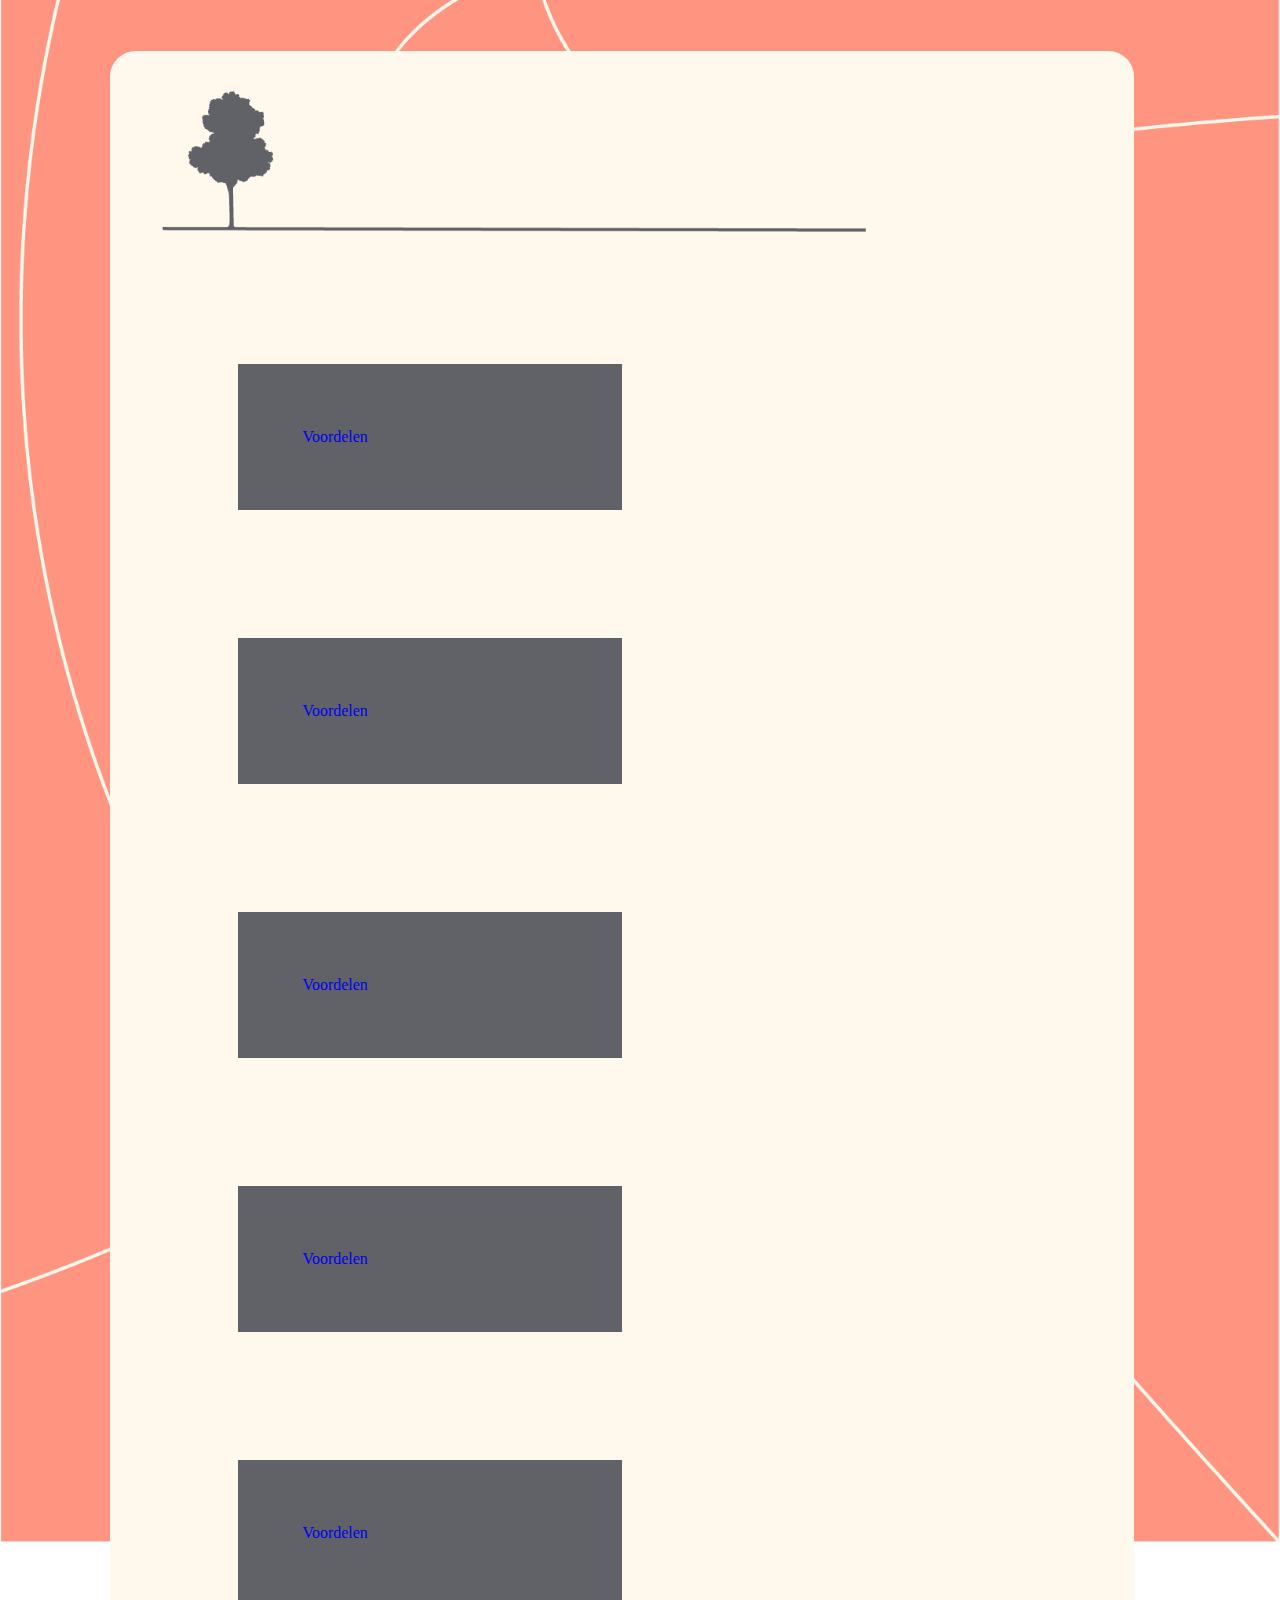
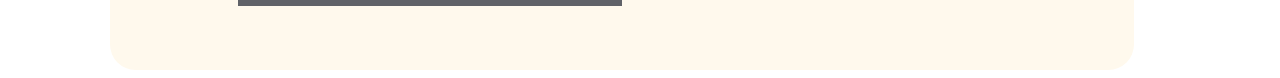
<file: pagina2.html>
<!DOCTYPE html>
<html lang="nl">
<head>
    <meta charset="UTF-8">
    <meta name="viewport" content="width=device-width, initial-scale=1.0">
    <title>Document</title>
    <link rel="stylesheet" href="style.css">
</head>
<body class="page2">
    <main>
        <section>
            <img src="images/logo.png" alt="">
            <div class="blok1">
                
                <a href="#">Voordelen</a>
            </div>
            <div class="blok1">
                
                <a href="#">Voordelen</a>
            </div>
            <div class="blok1">
                
                <a href="#">Voordelen</a>
            </div>
            <div class="blok1">
                
                <a href="#">Voordelen</a>
            </div>
            <div class="blok1">
            
                <a href="#">Voordelen</a>
            </div>
        </section>


        

        
    </main>
</file>
<file: style.css>
* {
    text-decoration: none;
}
p {
    font-family: 'Segoe UI', Tahoma, Geneva, Verdana, sans-serif;
}

.page1 {
    background-image: url(images/pagina1.png); 
    background-size: cover;
    background-repeat: no-repeat;
   background-position: center;
   background-attachment: fixed;

}
.page2 {
background-image: url(images/pagina2.png); 
background-size: cover;
background-repeat: no-repeat;
background-position: center;
background-attachment: fixed;
}



section {
    height: auto;
    width: 80vw;
    background-color: #fff9ed;
    border-radius: 2vw;
    margin-left: 8vw;
    margin-top: 4vw;
    padding-bottom: 5vw;
    padding-top: 0.1vw;
    
}
.sectionhp {
    height: 140vw;
}

h1  {
    padding-top: 2vw;
    margin-bottom: -2vw;
    padding-left: 5vw;
    font-size: 6vw;
    color: #606268;
    font-family:Georgia, 'Times New Roman', Times, serif
}
h2 {
    padding-left: 5vw;
    font-size: 4vw;
    color: #606268;
    font-family:Georgia, 'Times New Roman', Times, serif
}
h3 {
    font-size: 4vw;
    padding-left: 5vw;
    color: #606268;
    margin-top: -0.2em;
    margin-bottom: 0.5em ;
}


.homepageh1{
    font-size: 9vw;
    color: #606268;
    margin: 0;
    justify-content: center;
}

section p {
    padding-top: 1vw;
    padding-left: 5vw ;
    padding-bottom: 1vw;
    font-size: 3vw;
    max-width: 58vw;
    color: #606268;
}

section img {
    height: 11vw;
    width: 55vw;
    padding-left: 4vw;
    padding-top: 3vw;
}
.linkbutton1 {
    margin: 5vw;
    padding: 1.5vw;
    font-family: 'Gill Sans', 'Gill Sans MT', Calibri, 'Trebuchet MS', sans-serif;
    font-size: 5vw;
    background-color: #606268;
    border-radius: 2vw;
    cursor: pointer;
    font-weight: bolder;
    width: 25vw;
    height: 10vw;
    color:  #fff9ed;
    transition: background-color 0.3s,
        color 0.3s;
   
        
}
.linkbutton1:hover{
    background-color: #ff9480;
    color: rgb(255, 255, 255);
}
.linkbutton1:active {
    opacity: 0.5;
    border-radius: 2vw;
}
.linkbutton1 {
    text-decoration: none;
}

.blok1 {
    background-color: #606268;
    text-decoration: none;
   margin-left: 10vw;
   padding: 5vw;
   margin-top: 10vw;
   margin-right: 40vw;
}

#pagina2logo {
    margin-top: -10em;
}

#pagina3logo4 {
    margin-top: -10vw;
    width: 35vw;
}
#groendak {
    width: 56vw;
    height: 30vw;

}
#pagina2logo3 {
    margin-top: -10em;
}


#droneshot1 {
    width: 60vw;
    height: 20vw;
    border-radius: 2vw;
}
#droneshot2 {
    width: 60vw;
    height: 30vw;
    border-radius: 2vw;
}


.homepaginap {
    padding-bottom: 4vw;
    font-size: 6vw;
    max-width: 50vw;
    color: #606268;
}

ul{
    list-style-type: none;
    font-size: 4vw;
    padding-left: 5vw;
    color: #606268;
}

ul p {
    padding-left: 0vw;
}

.box1 {
    display: flex;
}

.box1 p {
    max-width: 28vw;
}

.box1 img {
    width: 30vw;
    height: 30vw;
    border-radius: 3vw;
    margin: 0vw
}

.box2 {
    display: flex;
}

.box2 p {
    max-width: 28vw;
}

.box2 img {
    width: 35vw;
    height: 30vw;
    border-radius: 3vw;
    margin: 0vw
}

figcaption {
    font-style: italic;
    font-size: 2vw;
    padding-left: 5vw;
}
figure {
    margin: 0vw;
}

footer {
    border-radius: 2vw;
    margin-top: 5vw;
}

footer p {
    font-size: 3vw;
    justify-content: center;
    margin-left: 19vw;
}

#footer {
      border-radius: 2vw;
    margin-top: 5vw;
}

#footer p {
    font-size: 3vw;
    justify-content: center;
    margin-left: 19vw;
}

.navbar {
    background-color: #606268;
    opacity: 0.9;
    width: 80vw;
    text-align: center;
    border-radius: 1vw;
    position: sticky;
    bottom: 0.5vw;
    margin-left: 8vw;
    
}

.navbar li {
    color: #fff9ed;
    font-family: 'Gill Sans', 'Gill Sans MT', Calibri, 'Trebuchet MS', sans-serif;
    
}
.navbar ul li {
    display: inline-flex;
    list-style: none;
    margin: 1vw 2vw;

}

.navbar ul li a {
    text-decoration: none;
    color: #fff9ed;
}

.navbar ul li a:active {
    color:#ff9480
}

.navbar ul {
    padding: 0vw;
}

.textlink {
    font-weight: bold;
    color:#606268
}

ul li {
    margin-top: 0vw;
}
ul p {
    margin-top: -0.2em;
    margin-bottom: 0.5em ;
}
</file>
